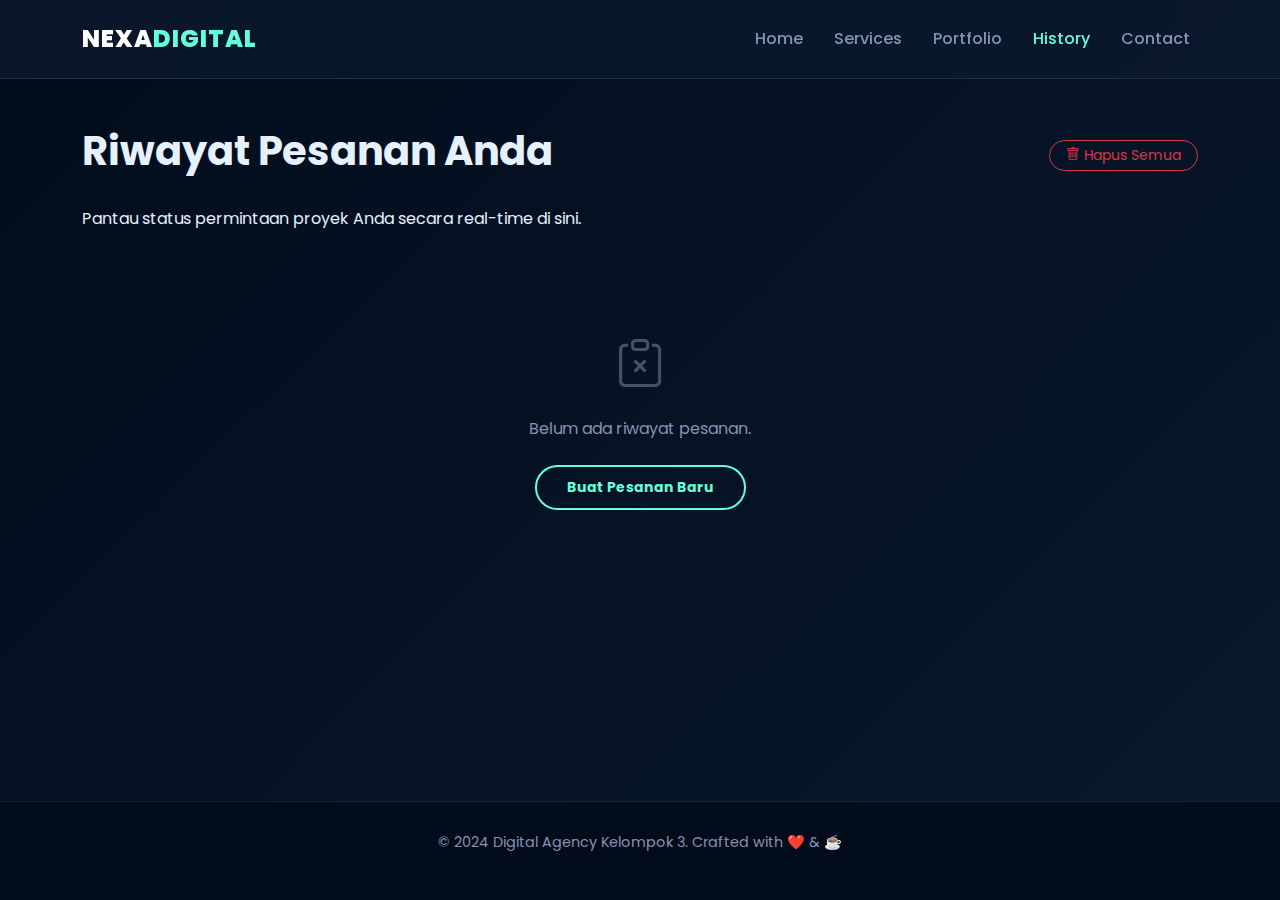
<file: history.html>
<!DOCTYPE html>
<html lang="id">
<head>
    <meta charset="UTF-8">
    <meta name="viewport" content="width=device-width, initial-scale=1.0">
    <title>Riwayat Pesanan - Digital Agency</title>
    <link href="https://cdn.jsdelivr.net/npm/bootstrap@5.3.0/dist/css/bootstrap.min.css" rel="stylesheet">
    <link rel="stylesheet" href="https://cdn.jsdelivr.net/npm/bootstrap-icons@1.11.1/font/bootstrap-icons.css">
    <link href="https://fonts.googleapis.com/css2?family=Poppins:wght@300;400;600;700&display=swap" rel="stylesheet">
    <link rel="stylesheet" href="style.css">
</head>
<body>

    <nav class="navbar navbar-expand-lg navbar-dark sticky-top">
        <div class="container">
            <a class="navbar-brand" href="#">NEXA<span style="color:var(--accent-cyan);">DIGITAL</span></a>
            <button class="navbar-toggler" type="button" data-bs-toggle="collapse" data-bs-target="#navbarNav">
                <span class="navbar-toggler-icon"></span>
            </button>
            <div class="collapse navbar-collapse" id="navbarNav">
                <ul class="navbar-nav ms-auto">
                    <li class="nav-item"><a class="nav-link" href="index.html">Home</a></li>
                    <li class="nav-item"><a class="nav-link" href="services.html">Services</a></li>
                    <li class="nav-item"><a class="nav-link" href="portfolio.html">Portfolio</a></li>
                    <li class="nav-item"><a class="nav-link active" href="history.html">History</a></li>
                    <li class="nav-item"><a class="nav-link" href="contact.html">Contact</a></li>
                </ul>
            </div>
        </div>
    </nav>

    <div class="container my-5">
        <div class="d-flex justify-content-between align-items-center mb-4">
            <h2 class="fw-bold display-6">Riwayat Pesanan Anda</h2>
            <button id="clearHistory" class="btn btn-outline-danger btn-sm rounded-pill px-3">
                <i class="bi bi-trash"></i> Hapus Semua
            </button>
        </div>
        
        <p class="text-dim mb-5">Pantau status permintaan proyek Anda secara real-time di sini.</p>

        <div class="row">
            <div class="col-lg-12">
                <div id="historyList">
                    <div class="text-center text-dim">Memuat data...</div>
                </div>
            </div>
        </div>
    </div>

    <footer>
        <p>&copy; 2024 Digital Agency Kelompok 3. Crafted with ❤️ & ☕</p>
    </footer>

    <script src="https://cdn.jsdelivr.net/npm/bootstrap@5.3.0/dist/js/bootstrap.bundle.min.js"></script>
    <script src="script.js"></script>
</body>
</html>
</file>
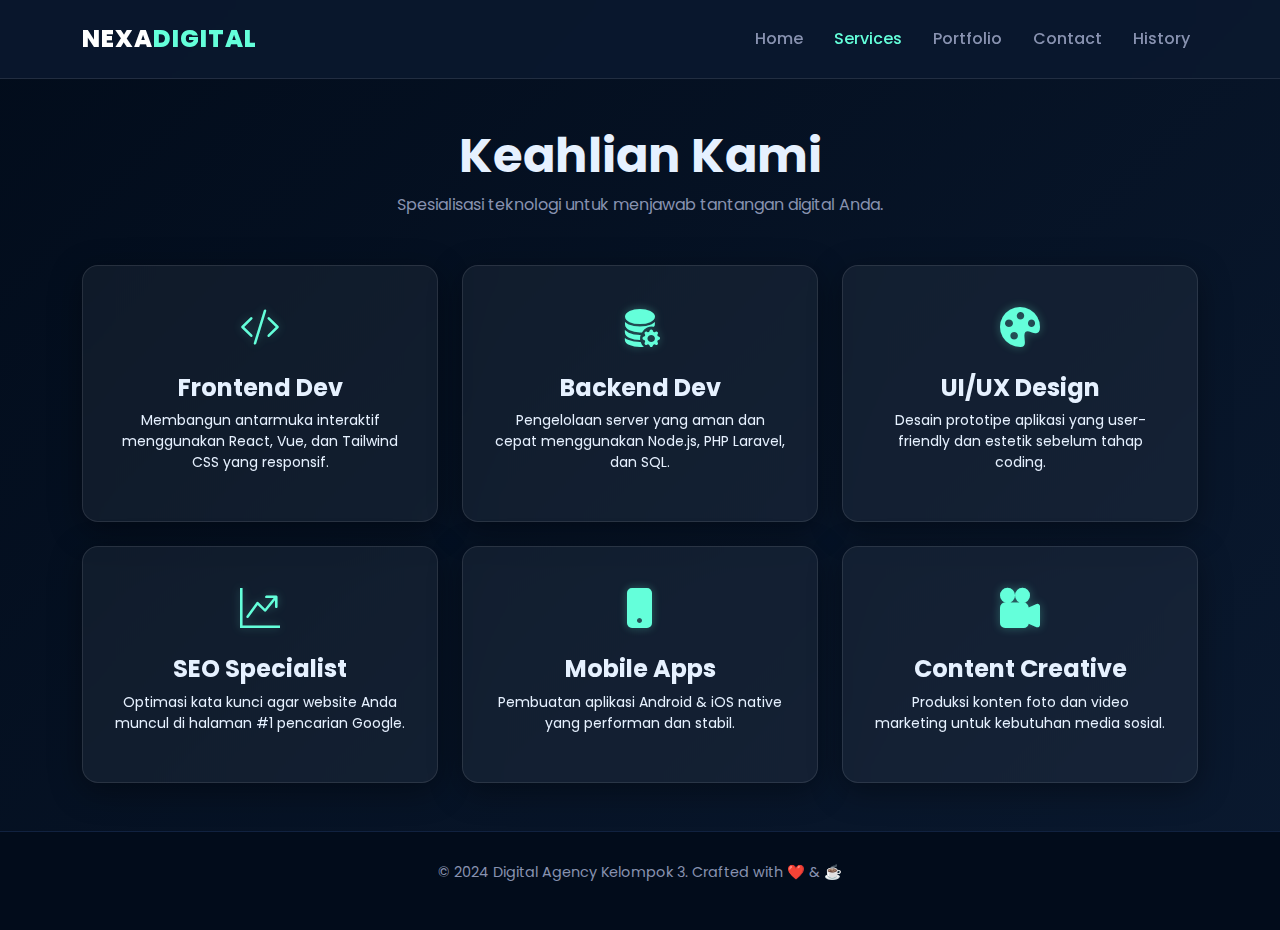
<file: services.html>
<!DOCTYPE html>
<html lang="id">
<head>
    <meta charset="UTF-8">
    <meta name="viewport" content="width=device-width, initial-scale=1.0">
    <title>Our Services - Digital Agency</title>
    <link href="https://cdn.jsdelivr.net/npm/bootstrap@5.3.0/dist/css/bootstrap.min.css" rel="stylesheet">
    <link rel="stylesheet" href="https://cdn.jsdelivr.net/npm/bootstrap-icons@1.11.1/font/bootstrap-icons.css">
    <link href="https://fonts.googleapis.com/css2?family=Poppins:wght@300;400;600;700&display=swap" rel="stylesheet">
    <link rel="stylesheet" href="style.css">
</head>
<body>

    <nav class="navbar navbar-expand-lg navbar-dark sticky-top">
        <div class="container">
            <a class="navbar-brand" href="#">NEXA<span style="color:var(--accent-cyan);">DIGITAL</span></a>
            <button class="navbar-toggler" type="button" data-bs-toggle="collapse" data-bs-target="#navbarNav">
                <span class="navbar-toggler-icon"></span>
            </button>
            <div class="collapse navbar-collapse" id="navbarNav">
                <ul class="navbar-nav ms-auto">
                    <li class="nav-item"><a class="nav-link" href="index.html">Home</a></li>
                    <li class="nav-item"><a class="nav-link active" href="services.html">Services</a></li>
                    <li class="nav-item"><a class="nav-link" href="portfolio.html">Portfolio</a></li>
                    <li class="nav-item"><a class="nav-link" href="contact.html">Contact</a></li>
                    <li class="nav-item"><a class="nav-link" href="history.html">History</a></li>
                </ul>
            </div>
        </div>
    </nav>

    <div class="container my-5">
        <div class="text-center mb-5">
            <h2 class="fw-bold display-5">Keahlian Kami</h2>
            <p style="color: var(--text-dim);">Spesialisasi teknologi untuk menjawab tantangan digital Anda.</p>
        </div>

        <div class="row g-4">
            <div class="col-lg-4 col-md-6">
                <div class="glass-card text-center h-100">
                    <div class="icon-box-glow"><i class="bi bi-code-slash"></i></div>
                    <h4 class="fw-bold">Frontend Dev</h4>
                    <p class="text-dim small">Membangun antarmuka interaktif menggunakan React, Vue, dan Tailwind CSS yang responsif.</p>
                </div>
            </div>

            <div class="col-lg-4 col-md-6">
                <div class="glass-card text-center h-100">
                    <div class="icon-box-glow"><i class="bi bi-database-fill-gear"></i></div>
                    <h4 class="fw-bold">Backend Dev</h4>
                    <p class="text-dim small">Pengelolaan server yang aman dan cepat menggunakan Node.js, PHP Laravel, dan SQL.</p>
                </div>
            </div>

            <div class="col-lg-4 col-md-6">
                <div class="glass-card text-center h-100">
                    <div class="icon-box-glow"><i class="bi bi-palette-fill"></i></div>
                    <h4 class="fw-bold">UI/UX Design</h4>
                    <p class="text-dim small">Desain prototipe aplikasi yang user-friendly dan estetik sebelum tahap coding.</p>
                </div>
            </div>

            <div class="col-lg-4 col-md-6">
                <div class="glass-card text-center h-100">
                    <div class="icon-box-glow"><i class="bi bi-graph-up-arrow"></i></div>
                    <h4 class="fw-bold">SEO Specialist</h4>
                    <p class="text-dim small">Optimasi kata kunci agar website Anda muncul di halaman #1 pencarian Google.</p>
                </div>
            </div>

            <div class="col-lg-4 col-md-6">
                <div class="glass-card text-center h-100">
                    <div class="icon-box-glow"><i class="bi bi-phone-fill"></i></div>
                    <h4 class="fw-bold">Mobile Apps</h4>
                    <p class="text-dim small">Pembuatan aplikasi Android & iOS native yang performan dan stabil.</p>
                </div>
            </div>

            <div class="col-lg-4 col-md-6">
                <div class="glass-card text-center h-100">
                    <div class="icon-box-glow"><i class="bi bi-camera-reels-fill"></i></div>
                    <h4 class="fw-bold">Content Creative</h4>
                    <p class="text-dim small">Produksi konten foto dan video marketing untuk kebutuhan media sosial.</p>
                </div>
            </div>
        </div>
    </div>

    <footer>
        <p>&copy; 2024 Digital Agency Kelompok 3. Crafted with ❤️ & ☕</p>
    </footer>

    <script src="https://cdn.jsdelivr.net/npm/bootstrap@5.3.0/dist/js/bootstrap.bundle.min.js"></script>
</body>
</html>
</file>
<file: style.css>
:root {
    --bg-dark: #020c1b;
    --primary-navy: #0a192f;
    --secondary-navy: #112240;
    --accent-cyan: #64ffda;
    --accent-blue: #00b4d8;
    --text-light: #e6f1ff;
    --text-dim: #8892b0;
    --glass-bg: rgba(255, 255, 255, 0.05);
    --glass-border: rgba(255, 255, 255, 0.1);
}

body {
    font-family: 'Poppins', sans-serif;
    background: linear-gradient(135deg, var(--bg-dark) 0%, var(--primary-navy) 100%);
    color: var(--text-light);
    display: flex;
    flex-direction: column;
    min-height: 100vh;
    overflow-x: hidden;
}


.navbar {
    background: rgba(10, 25, 47, 0.85);
    backdrop-filter: blur(10px);
    border-bottom: 1px solid var(--glass-border);
    padding: 1rem 0;
}
.navbar-brand {
    font-weight: 800;
    letter-spacing: 1px;
    font-size: 1.5rem;
}
.nav-link {
    color: var(--text-dim) !important;
    font-weight: 500;
    margin-left: 15px;
    position: relative;
}
.nav-link:hover, .nav-link.active {
    color: var(--accent-cyan) !important;
}

.nav-link::after {
    content: '';
    position: absolute;
    width: 0;
    height: 2px;
    bottom: 0;
    left: 0;
    background-color: var(--accent-cyan);
    transition: width 0.3s;
}
.nav-link:hover::after { width: 100%; }


.glass-card {
    background: var(--glass-bg);
    backdrop-filter: blur(12px);
    -webkit-backdrop-filter: blur(12px);
    border: 1px solid var(--glass-border);
    border-radius: 16px;
    padding: 2rem;
    box-shadow: 0 8px 32px 0 rgba(0, 0, 0, 0.37);
    transition: transform 0.3s ease, box-shadow 0.3s ease;
}
.glass-card:hover {
    transform: translateY(-5px);
    box-shadow: 0 15px 40px 0 rgba(100, 255, 218, 0.1);
    border-color: var(--accent-cyan);
}


.btn-gradient {
    background: linear-gradient(90deg, var(--accent-blue), var(--accent-cyan));
    border: none;
    color: var(--bg-dark);
    font-weight: 700;
    padding: 12px 30px;
    border-radius: 50px;
    transition: all 0.3s ease;
    box-shadow: 0 4px 15px rgba(100, 255, 218, 0.3);
}
.btn-gradient:hover {
    transform: scale(1.05);
    box-shadow: 0 6px 20px rgba(100, 255, 218, 0.5);
    color: var(--bg-dark);
}
.btn-outline-glow {
    background: transparent;
    border: 2px solid var(--accent-cyan);
    color: var(--accent-cyan);
    font-weight: 700;
    padding: 10px 30px;
    border-radius: 50px;
    transition: 0.3s;
}
.btn-outline-glow:hover {
    background: rgba(100, 255, 218, 0.1);
    color: white;
    box-shadow: 0 0 15px var(--accent-cyan);
}


.hero-section {
    padding: 80px 0;
    position: relative;
}
.hero-img {
    animation: float 6s ease-in-out infinite;
}
@keyframes float {
    0% { transform: translateY(0px); }
    50% { transform: translateY(-20px); }
    100% { transform: translateY(0px); }
}


.custom-list {
    list-style: none;
    padding: 0;
}
.custom-list li {
    margin-bottom: 15px;
    padding-left: 30px;
    position: relative;
    color: var(--text-dim);
}
.custom-list li::before {
    content: '▹';
    position: absolute;
    left: 0;
    color: var(--accent-cyan);
    font-size: 1.2rem;
}


.icon-box-glow {
    font-size: 2.5rem;
    color: var(--accent-cyan);
    margin-bottom: 1rem;
    text-shadow: 0 0 10px rgba(100, 255, 218, 0.3);
}
.portfolio-img-wrapper {
    border-radius: 12px;
    overflow: hidden;
    margin-bottom: 15px;
}
.portfolio-img-wrapper img {
    width: 100%;
    height: 200px;
    object-fit: cover;
    transition: 0.5s;
}
.glass-card:hover .portfolio-img-wrapper img {
    transform: scale(1.1);
}


.form-control, .form-select {
    background: rgba(17, 34, 64, 0.6);
    border: 1px solid var(--glass-border);
    color: var(--text-light);
    border-radius: 8px;
    padding: 12px;
}
.form-control:focus, .form-select:focus {
    background: rgba(17, 34, 64, 0.9);
    border-color: var(--accent-cyan);
    box-shadow: 0 0 0 2px rgba(100, 255, 218, 0.2);
    color: white;
}
::placeholder { 
    color: rgba(255, 255, 255, 0.7) !important; 
    opacity: 1;
} 

footer {
    background: var(--bg-dark);
    padding: 30px 0;
    border-top: 1px solid var(--secondary-navy);
    margin-top: auto;
    text-align: center;
    font-size: 0.9rem;
    color: var(--text-dim);
}


.status-badge {
    padding: 5px 12px;
    border-radius: 20px;
    font-size: 0.8rem;
    font-weight: 600;
    text-transform: uppercase;
    letter-spacing: 1px;
}
.status-pending {
    background: rgba(255, 193, 7, 0.2);
    color: #ffc107;
    border: 1px solid rgba(255, 193, 7, 0.3);
}
.status-process {
    background: rgba(100, 255, 218, 0.2);
    color: var(--accent-cyan);
    border: 1px solid rgba(100, 255, 218, 0.3);
}
.empty-state {
    text-align: center;
    padding: 50px;
    color: var(--text-dim);
}


.flatpickr-calendar.dark {
    background: var(--primary-navy) !important;
    border: 1px solid var(--glass-border) !important;
    box-shadow: 0 10px 30px rgba(0,0,0,0.5) !important;
}
.flatpickr-day.selected {
    background: var(--accent-cyan) !important;
    border-color: var(--accent-cyan) !important;
    color: var(--primary-navy) !important;
    font-weight: bold;
}
</file>
